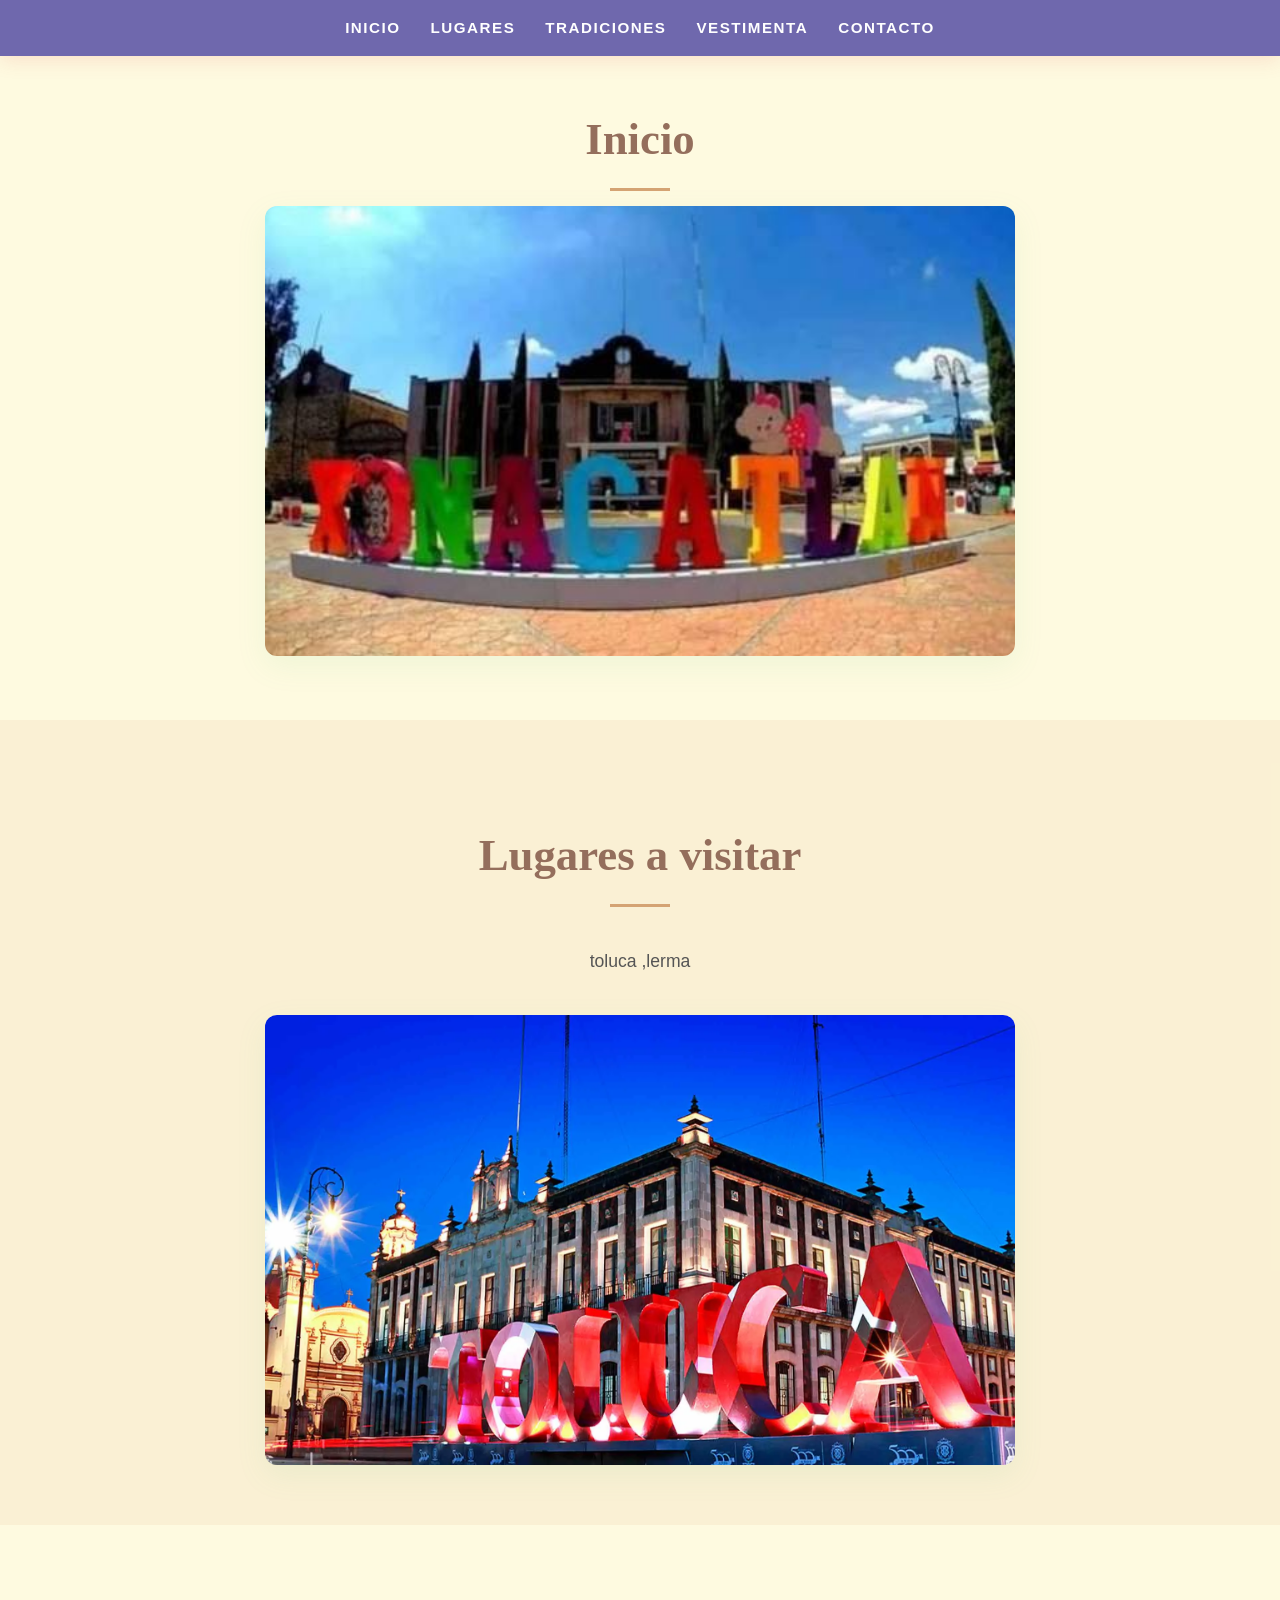
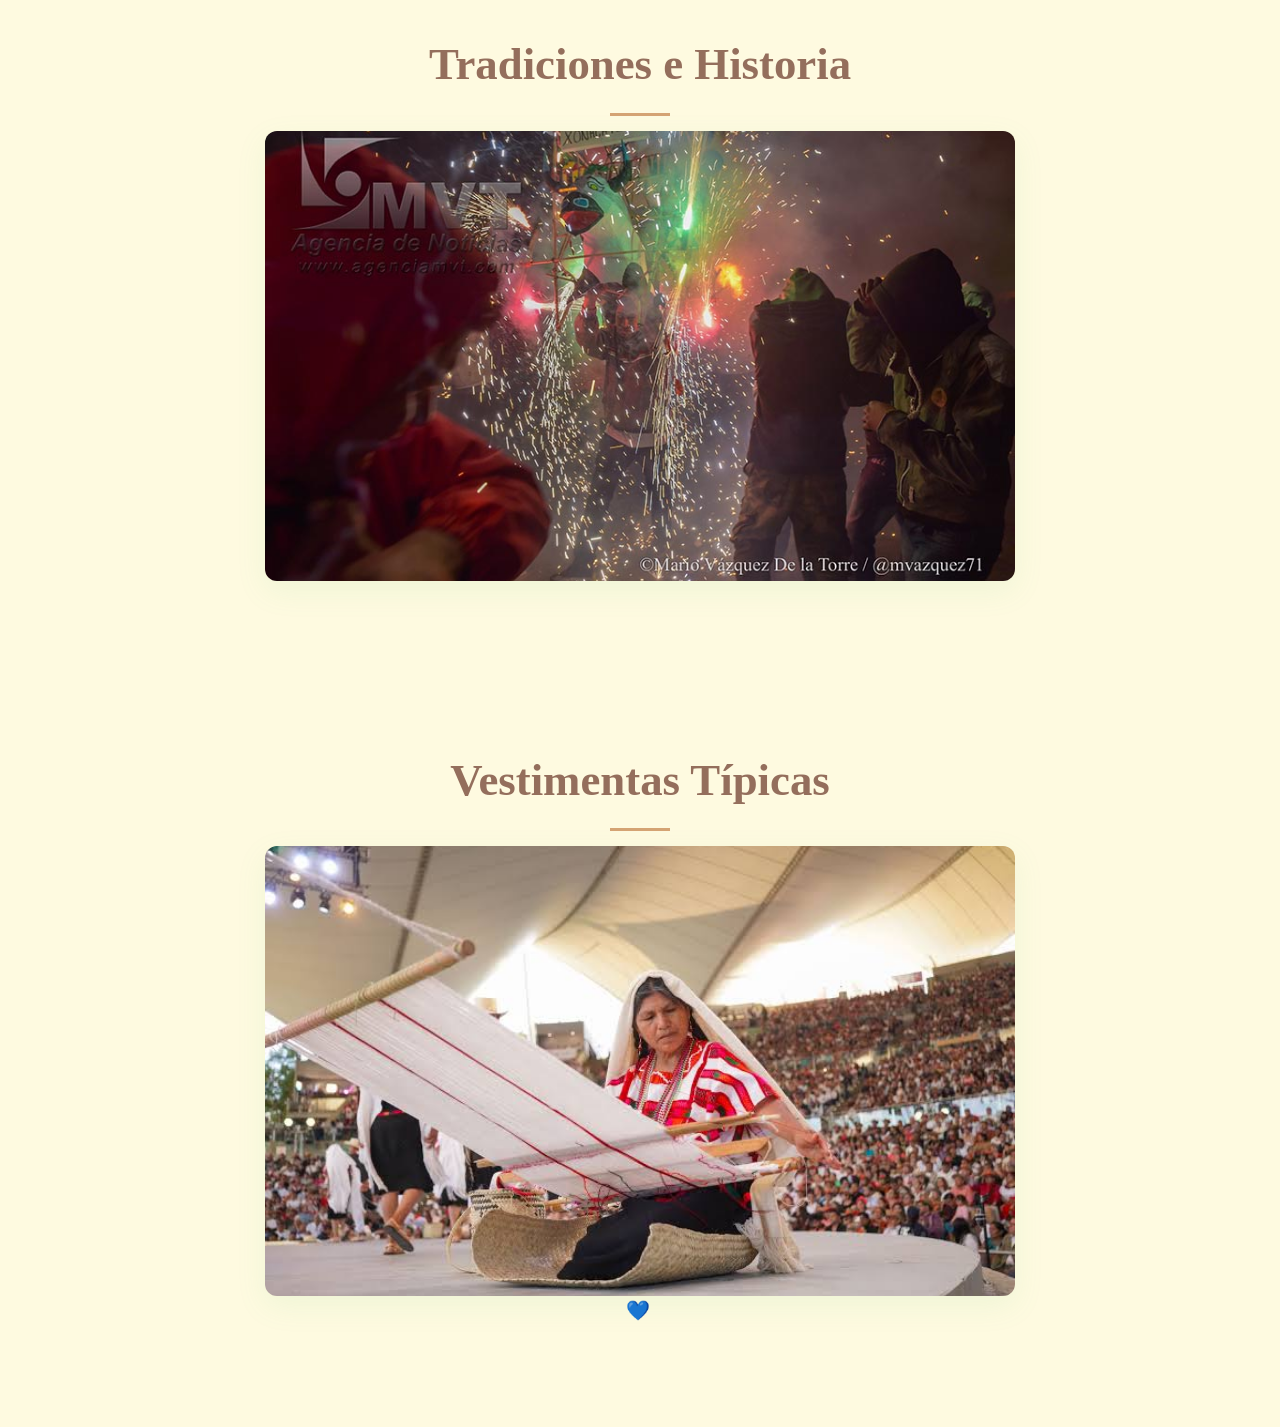
<file: index.html>
<!DOCTYPE html>
<html lang="es">
<head>
    <meta charset="UTF-8">
    <meta name="viewport" content="width=device-width, initial-scale=1.0">
    <title>XONACATLAN</title>
     <link rel="stylesheet" href="stilos.css">
</head>
<body>

    <nav>
  <ul>
    <li><a href="#inicio">Inicio</a></li>
    <li><a href="#desayunos">lugares</a></li>
    <li><a href="#bebidas">tradiciones</a></li>
    <li><a href="#postres">vestimenta</a></li>
    <li><a href="#pastas">contacto</a></li>
  </ul>
</nav>


    <div class="container">

        <section id="inicio">
            <h2>Inicio</h2>
<div class="imagen">
    <img src="imagenes/xonacatlan.jpg">

            
        </section>

        <section id="lugares">
            <h2>Lugares a visitar</h2>
            <p>toluca ,lerma</p>
            <div class="imagen">
    <img src="imagenes/toluca.webp">

        
        </section>

        <section id="tradiciones">
            <h2>Tradiciones e Historia</h2>
            <div class="imagen">
    <img src="imagenes/tradiciones.jpg">
            
            
                    <h3>Descubre la magia regional</h3>
                    <p>Aquí se detalla la historia y los datos más relevantes de las zonas arqueológicas y canales tradicionales. Un espacio dedicado a mantener vivas nuestras raíces culturales y herencia histórica.</p>
                </div>
            </div>
        </section>

        
        <section id="vestimentas">
            <h2>Vestimentas Típicas</h2>
            <div class="imagen">
    <img src="imagenes/vestimenta.jpg">
        
                </div>
                <div class="detail-text">
                    <h3>💙</h3>
                    <p></p>
                </div>
            </div>
        </section>

    </div>
        
    </footer>

</body>
</html>
</file>
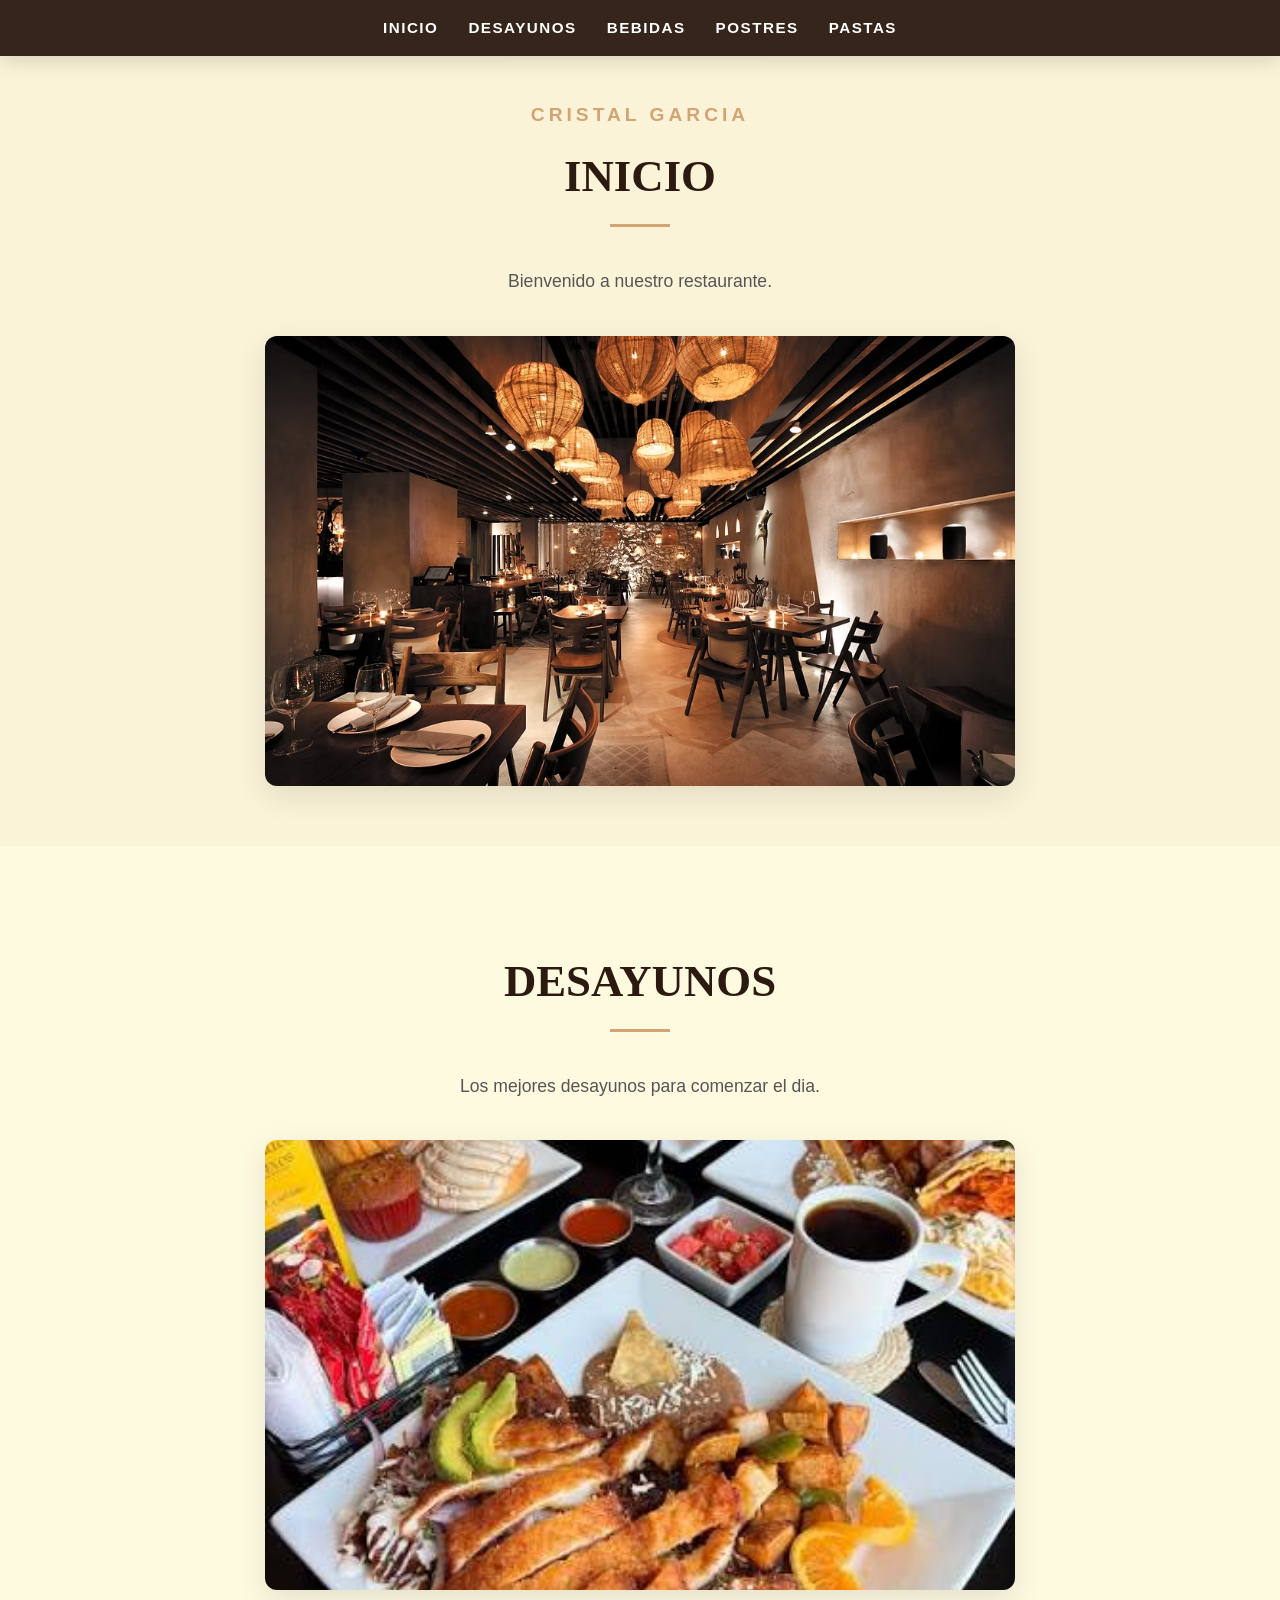
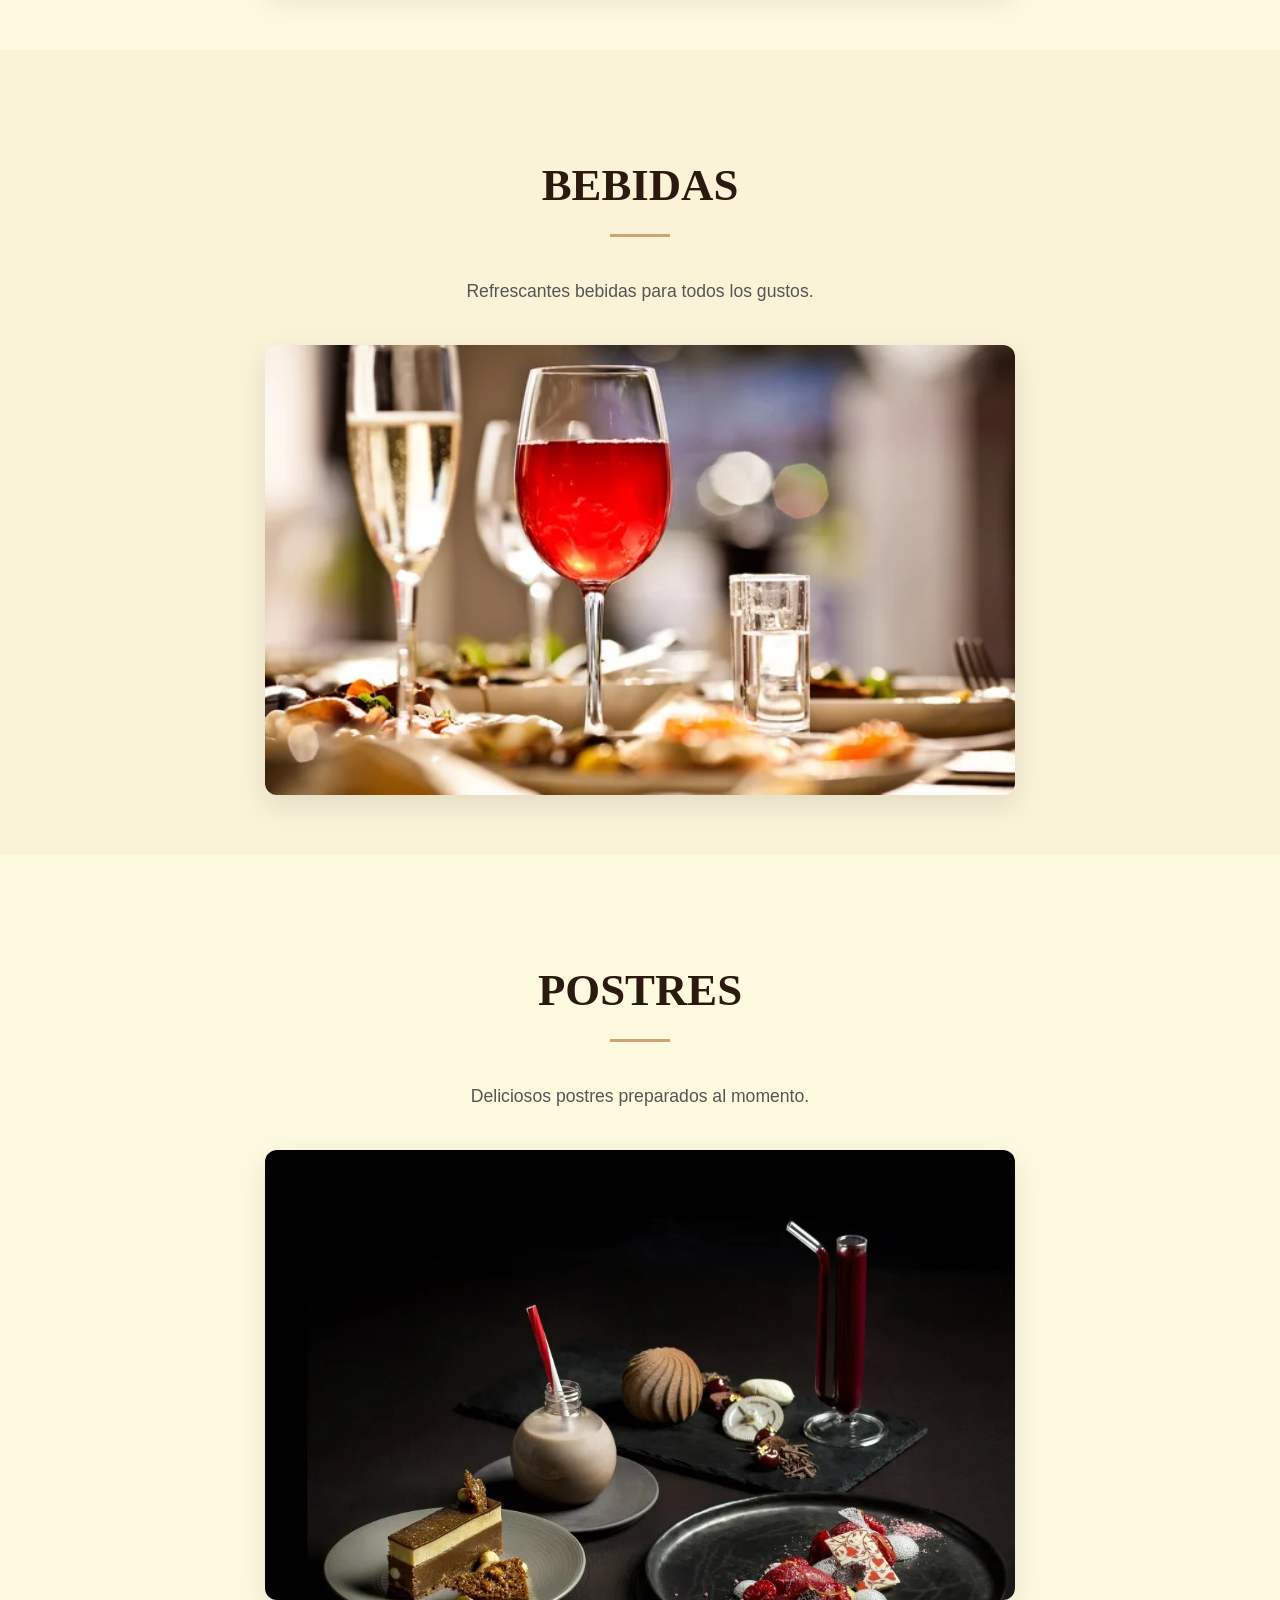
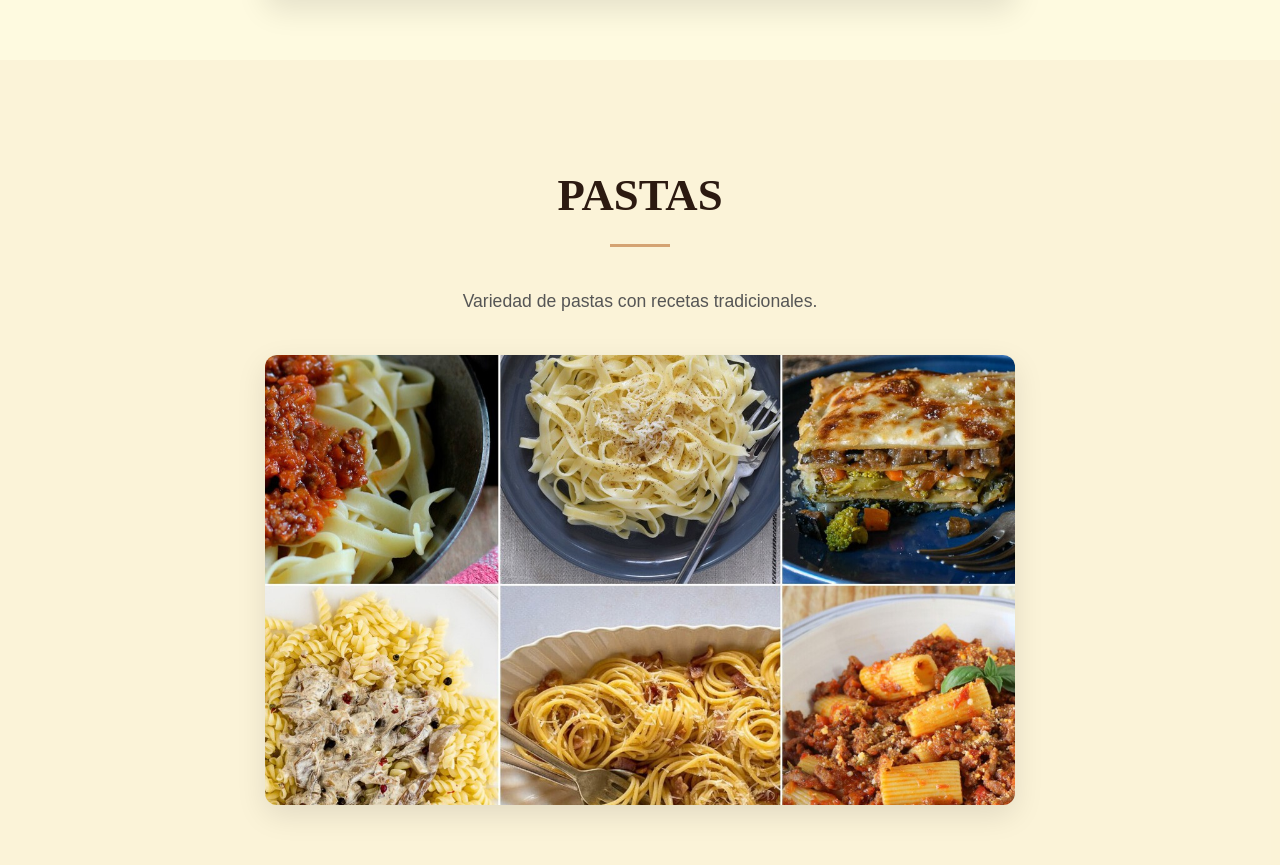
<file: RESTAURANTE.HTML>
<!DOCTYPE html>
<html lang="en">
<head>
    <meta charset="UTF-8">
    <meta name="viewport" content="width=device-width, initial-scale=1.0">
    <title>Document</title>
    <link rel="stylesheet" href="stilo.css">
</head>
<body>
    <body>
<nav>
  <ul>
    <li><a href="#inicio">Inicio</a></li>
    <li><a href="#desayunos">Desayunos</a></li>
    <li><a href="#bebidas">Bebidas</a></li>
    <li><a href="#postres">Postres</a></li>
    <li><a href="#pastas">Pastas</a></li>
  </ul>
</nav>

<section id="inicio">
    <h3>CRISTAL GARCIA</h3>
  <h2>INICIO</h2>
  <p>Bienvenido a nuestro restaurante.</p>
  <div class="imagen">
    <img src="imagenes/restaurantee.avif">

  </div>
</section>

<section id="desayunos">
  <h2>DESAYUNOS</h2>
  <p>Los mejores desayunos para comenzar el dia.</p>
  <div class="imagen">
    <img src="imagenes/desayuno.jpg">
   
  </div>
</section>

<section id="bebidas">
  <h2>BEBIDAS</h2>
  <p>Refrescantes bebidas para todos los gustos.</p>
  <div class="imagen">
    <img src="imagenes/bebidas.jpg">
   
  </div>
</section>

<section id="postres">
  <h2>POSTRES</h2>
  <p>Deliciosos postres preparados al momento.</p>
  <div class="imagen">
    <img src="imagenes/postres.webp">
    
  </div>
</section>

<section id="pastas">
  <h2>PASTAS</h2>
  <p>Variedad de pastas con recetas tradicionales.</p>
  <div class="imagen">
    <img src="imagenes/pastass.jpg">

    
  </div>
</section>

</body>
</html>

</body>
</html>
</file>
<file: stilos.css>
:root {
    --color-principal: #946e5c;   
    --color-secundario: #d4a373;   
    --color-fondo: #fefae0;        
    --color-texto: #ca8a8a;        
    --color-blanco: #ffffff;
    --fuente-titulos: 'Playfair Display', Georgia, serif;
    --fuente-base: 'Montserrat', Arial, sans-serif;
}

* {
    margin: 0;
    padding: 0;
    box-sizing: border-box;
    scroll-behavior: smooth; 
}

body {
    font-family: var(--fuente-base);
    background-color: var(--color-fondo);
    color: var(--color-texto);
    line-height: 1.6;
}


nav {
    position: fixed;
    top: 0;
    left: 0;
    width: 100%;
    background-color: rgba(104, 96, 170, 0.95); 
    box-shadow: 0 4px 20px rgba(231, 80, 80, 0.15);
    z-index: 1000;
    padding: 15px 0;
}

nav ul {
    display: flex;
    justify-content: center;
    align-items: center;
    list-style: none;
    gap: 30px; 
}

nav ul li a {
    color: var(--color-blanco);
    text-decoration: none;
    font-size: 0.95rem;
    font-weight: 600;
    text-transform: uppercase;
    letter-spacing: 1.5px;
    transition: color 0.3s ease;
}

nav ul li a:hover {
    color: var(--color-secundario); 
}


section {
    padding: 100px 20px 60px 20px; 
    max-width: 1100px;
    margin: 0 auto;
    text-align: center;
    min-height: 80vh; 
    display: flex;
    flex-direction: column;
    justify-content: center;
    align-items: center;
}


section:nth-child(even) {
    background-color: rgba(199, 133, 66, 0.08);
    max-width: 100%;
    width: 100%;
}


section h3 {
    font-size: 1.2rem;
    color: var(--color-secundario);
    letter-spacing: 4px;
    text-transform: uppercase;
    margin-bottom: 10px;
}

section h2 {
    font-family: var(--fuente-titulos);
    font-size: 2.8rem;
    color: var(--color-principal);
    margin-bottom: 15px;
    position: relative;
    padding-bottom: 15px;
}


section h2::after {
    content: '';
    position: absolute;
    bottom: 0;
    left: 50%;
    transform: translateX(-50%);
    width: 60px;
    height: 3px;
    background-color: var(--color-secundario);
}

section p {
    font-size: 1.1rem;
    max-width: 600px;
    margin: 25px auto 40px auto;
    color: #555;
}


.imagen {
    width: 100%;
    max-width: 750px;
    height: 450px;
    overflow: hidden;
    border-radius: 12px; 
    box-shadow: 0 10px 30px rgba(109, 206, 130, 0.1);
}

.imagen img {
    width: 100%;
    height: 100%;
    object-fit: cover; 
    transition: transform 0.6s ease; 
}


.imagen:hover img {
    transform: scale(1.05);
}


@media (max-width: 768px) {
    nav ul {
        gap: 15px;
    }
    
    nav ul li a {
        font-size: 0.8rem;
        letter-spacing: 1px;
    }

    section {
        padding-top: 80px;
    }

    section h2 {
        font-size: 2rem;
    }

    .imagen {
        height: 300px;
    }
}
</file>
<file: stilo.css>
:root {
    --color-principal: #2c1a11;   
    --color-secundario: #d4a373;   
    --color-fondo: #fefae0;        
    --color-texto: #333333;        
    --color-blanco: #ffffff;
    --fuente-titulos: 'Playfair Display', Georgia, serif;
    --fuente-base: 'Montserrat', Arial, sans-serif;
}

* {
    margin: 0;
    padding: 0;
    box-sizing: border-box;
    scroll-behavior: smooth; 
}

body {
    font-family: var(--fuente-base);
    background-color: var(--color-fondo);
    color: var(--color-texto);
    line-height: 1.6;
}


nav {
    position: fixed;
    top: 0;
    left: 0;
    width: 100%;
    background-color: rgba(44, 26, 17, 0.95); 
    box-shadow: 0 4px 20px rgba(0, 0, 0, 0.15);
    z-index: 1000;
    padding: 15px 0;
}

nav ul {
    display: flex;
    justify-content: center;
    align-items: center;
    list-style: none;
    gap: 30px; 
}

nav ul li a {
    color: var(--color-blanco);
    text-decoration: none;
    font-size: 0.95rem;
    font-weight: 600;
    text-transform: uppercase;
    letter-spacing: 1.5px;
    transition: color 0.3s ease;
}

nav ul li a:hover {
    color: var(--color-secundario); 
}


section {
    padding: 100px 20px 60px 20px; 
    max-width: 1100px;
    margin: 0 auto;
    text-align: center;
    min-height: 80vh; 
    display: flex;
    flex-direction: column;
    justify-content: center;
    align-items: center;
}


section:nth-child(even) {
    background-color: rgba(212, 163, 115, 0.08);
    max-width: 100%;
    width: 100%;
}


section h3 {
    font-size: 1.2rem;
    color: var(--color-secundario);
    letter-spacing: 4px;
    text-transform: uppercase;
    margin-bottom: 10px;
}

section h2 {
    font-family: var(--fuente-titulos);
    font-size: 2.8rem;
    color: var(--color-principal);
    margin-bottom: 15px;
    position: relative;
    padding-bottom: 15px;
}


section h2::after {
    content: '';
    position: absolute;
    bottom: 0;
    left: 50%;
    transform: translateX(-50%);
    width: 60px;
    height: 3px;
    background-color: var(--color-secundario);
}

section p {
    font-size: 1.1rem;
    max-width: 600px;
    margin: 25px auto 40px auto;
    color: #555;
}


.imagen {
    width: 100%;
    max-width: 750px;
    height: 450px;
    overflow: hidden;
    border-radius: 12px; 
    box-shadow: 0 10px 30px rgba(0, 0, 0, 0.1);
}

.imagen img {
    width: 100%;
    height: 100%;
    object-fit: cover; 
    transition: transform 0.6s ease; 
}


.imagen:hover img {
    transform: scale(1.05);
}


@media (max-width: 768px) {
    nav ul {
        gap: 15px;
    }
    
    nav ul li a {
        font-size: 0.8rem;
        letter-spacing: 1px;
    }

    section {
        padding-top: 80px;
    }

    section h2 {
        font-size: 2rem;
    }

    .imagen {
        height: 300px;
    }
}
</file>
